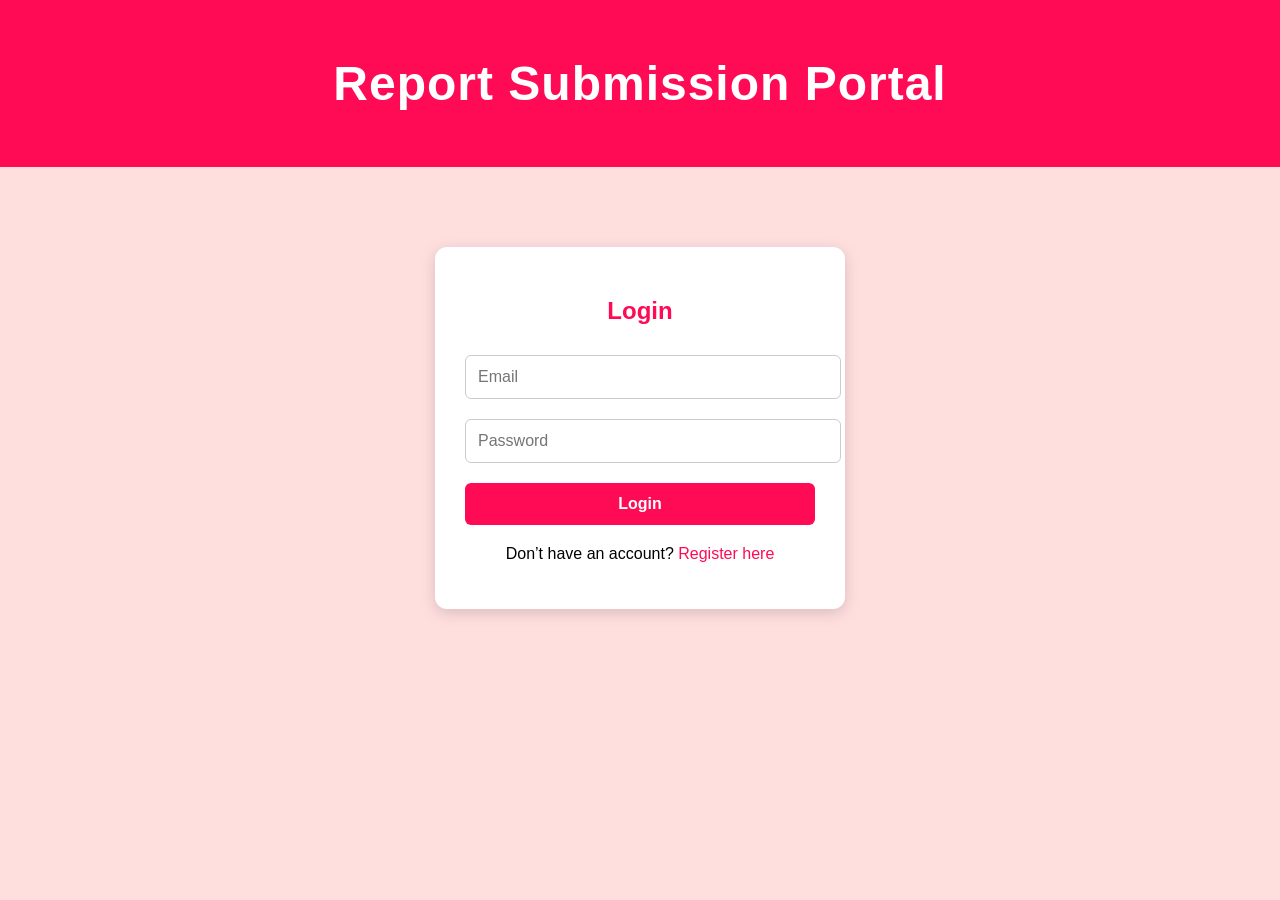
<file: index.html>
<!DOCTYPE html>
<html lang="en">
<head>
  <meta charset="UTF-8">
  <title>Login | Report Portal</title>
  <link rel="stylesheet" href="/frontend/styles/main.css">
</head>
<body>
  <header>
    <h1>Report Submission Portal</h1>
  </header>

  <div class="form-container">
    <h2>Login</h2>
    <form id="loginForm">
      <input type="email" id="loginEmail" placeholder="Email" required>
      <input type="password" id="loginPassword" placeholder="Password" required>
      <button type="submit">Login</button>
    </form>
    <p class="switch-link">Don’t have an account? <a href="/register.html">Register here</a></p>
  </div>

  <script src="/frontend/scripts/script.js"></script>
</body>
</html>
</file>
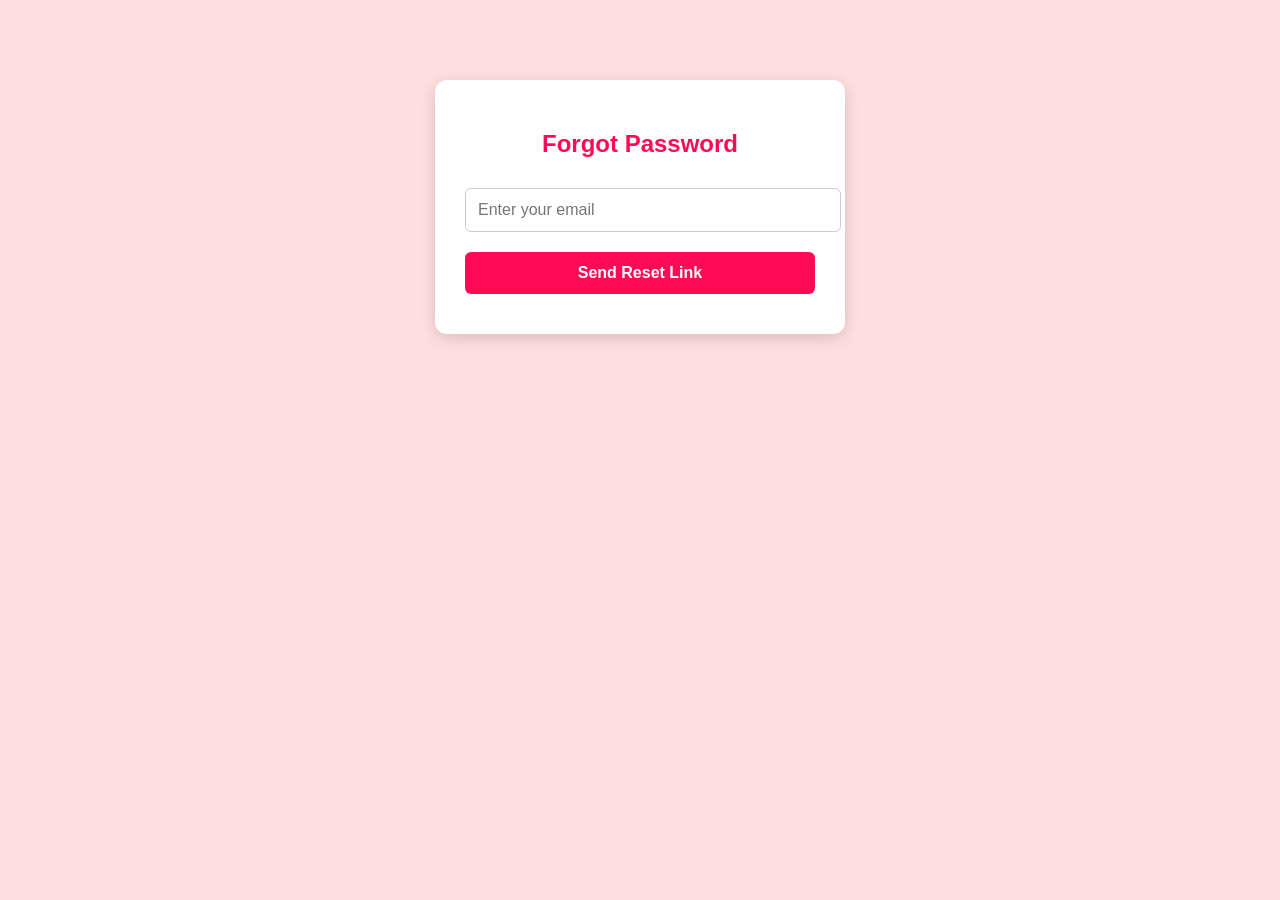
<file: forgot-password.html>
<!DOCTYPE html>
<html lang="en">
<head>
  <meta charset="UTF-8">
  <title>Forgot Password</title>
  <link rel="stylesheet" href="/frontend/styles/main.css">
</head>
<body>
  <div class="form-container">
    <h2>Forgot Password</h2>
    <form id="forgotForm">
      <input type="email" id="forgotEmail" placeholder="Enter your email" required>
      <button type="submit">Send Reset Link</button>
    </form>
  </div>

  <script>
    document.getElementById("forgotForm").addEventListener("submit", async (e) => {
      e.preventDefault();
      const email = document.getElementById("forgotEmail").value;

      const res = await fetch("http://localhost:5000/api/auth/forgot-password", {
        method: "POST",
        headers: { "Content-Type": "application/json" },
        body: JSON.stringify({ email }),
      });

      const data = await res.json();
      alert(data.message);
      if (res.ok) window.location.href = "/login.html";
    });
  </script>
</body>
</html>
</file>
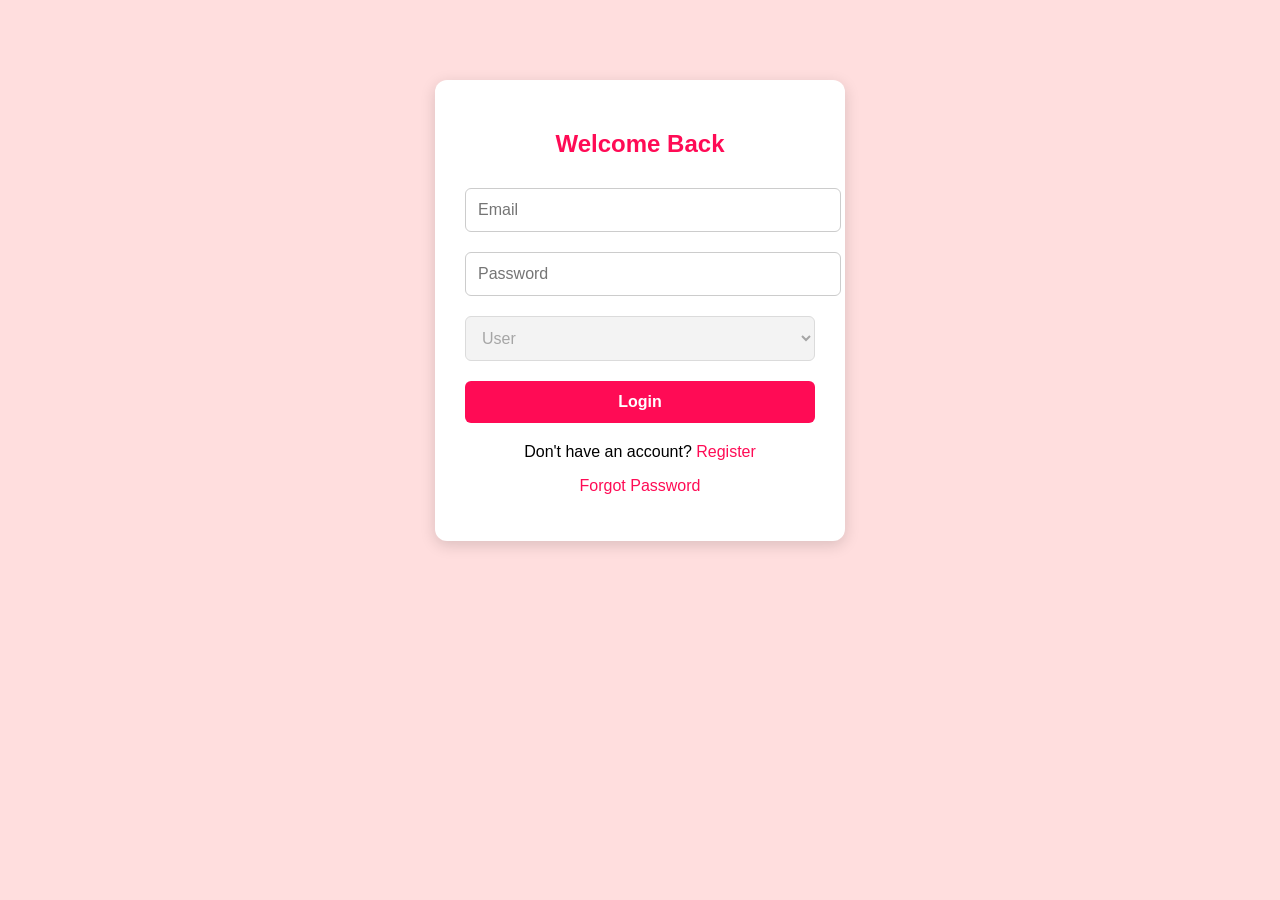
<file: login.html>
<!DOCTYPE html>
<html lang="en">
<head>
  <meta charset="UTF-8">
  <title>Login | Report Portal</title>
  <link rel="stylesheet" href="/frontend/styles/main.css">
</head>
<body>
  <div class="form-container">
    <h2>Welcome Back</h2>
    <form id="loginForm">
      <input type="email" id="loginEmail" placeholder="Email" required>
      <input type="password" id="loginPassword" placeholder="Password" required>
      
      <!-- purely visual role selector -->
      <select id="role" disabled>
        <option>User</option>
        <option>Admin</option>
        <option>Super Admin</option>
      </select>
      
      <button type="submit" class="button">Login</button>
    </form>
    <p class="switch-link">Don't have an account? 
      <a href="/register.html">Register</a>
    </p>
        <p class="switch-link">
      <a href="/forgot-password.html">Forgot Password</a>
    </p>
  </div>

  <script src="frontend/scripts/script.js"></script>
</body>
</html>
</file>
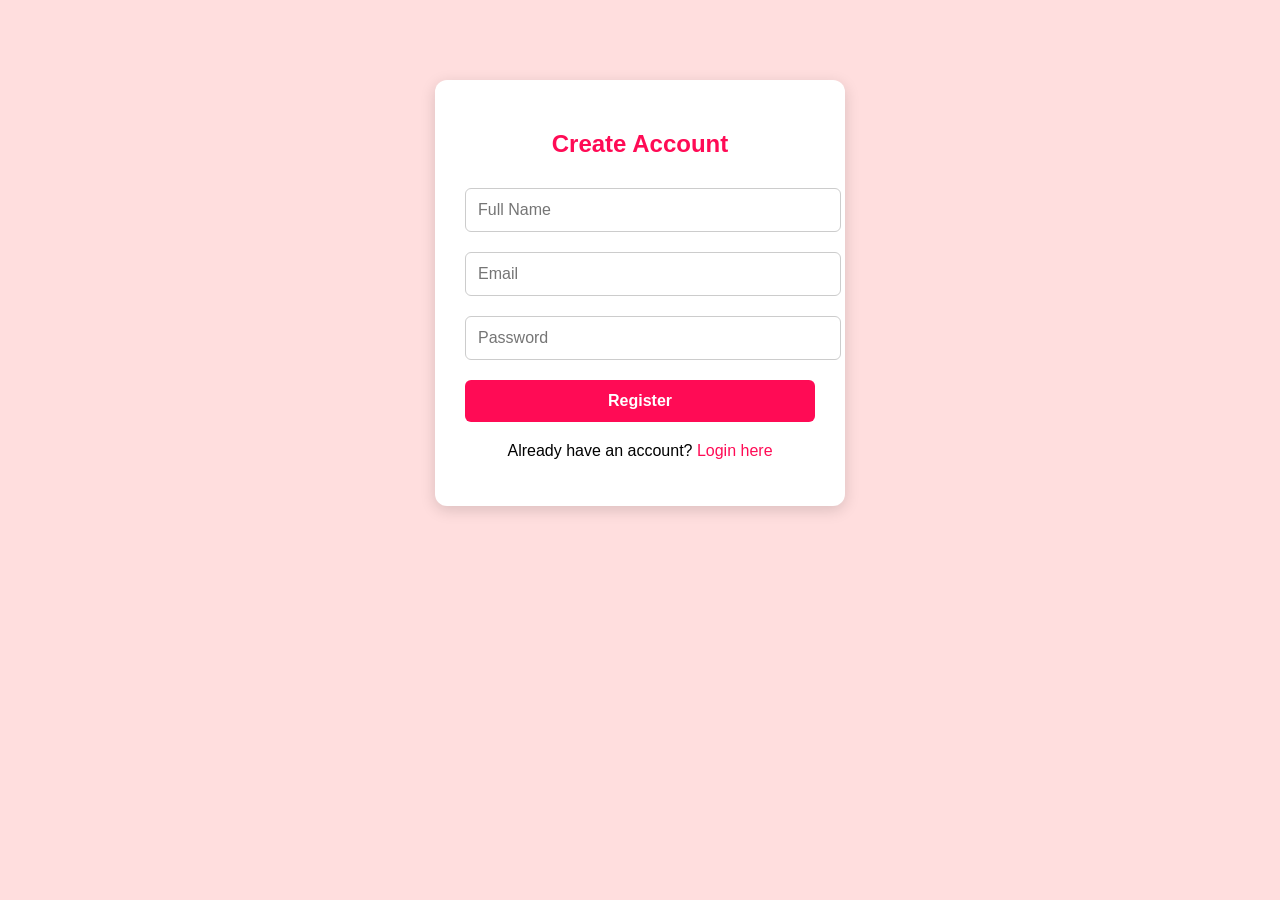
<file: register.html>
<!DOCTYPE html>
<html lang="en">
<head>
  <meta charset="UTF-8">
  <title>Register</title>
  <link rel="stylesheet" href="/frontend/styles/main.css">
</head>
<body>
  <div class="form-container">
    <h2>Create Account</h2>
    <form id="registerForm">
      <input type="text" id="name" placeholder="Full Name" required>
      <input type="email" id="email" placeholder="Email" required>
      <input type="password" id="password" placeholder="Password" required>
      <button type="submit">Register</button>
    </form>
      <p class="switch-link">Already have an account? <a href="login.html">Login here</a></p>
  </div>
  <script src="/frontend/scripts/script.js"></script>
</body>
</html>
</file>
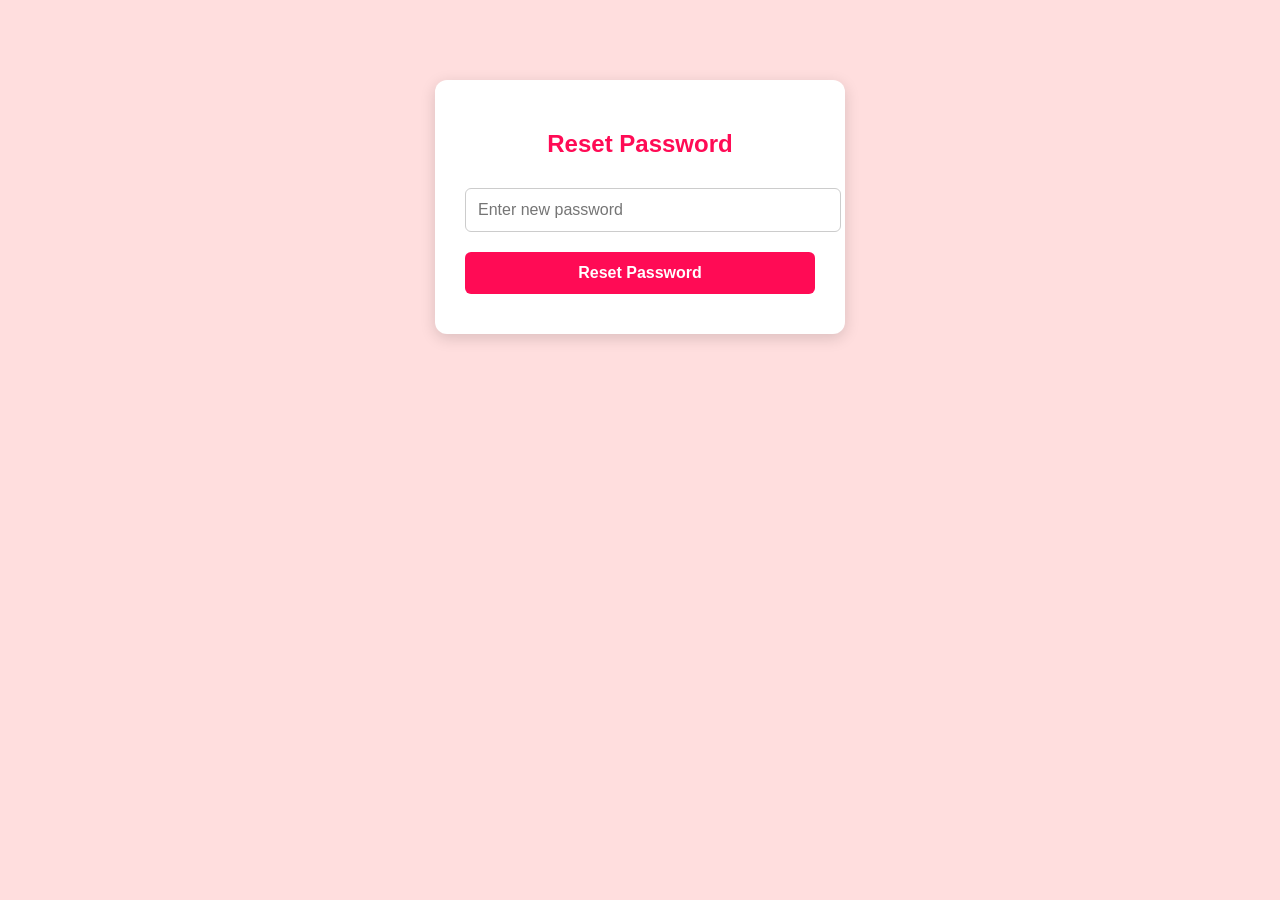
<file: reset-password.html>
<!DOCTYPE html>
<html lang="en">
<head>
  <meta charset="UTF-8">
  <title>Reset Password</title>
  <link rel="stylesheet" href="/frontend/styles/main.css">
</head>
<body>
  <div class="form-container">
    <h2>Reset Password</h2>
    <form id="resetForm">
      <input type="password" id="newPassword" placeholder="Enter new password" required>
      <button type="submit">Reset Password</button>
    </form>
  </div>

  <script>
    const token = new URLSearchParams(window.location.search).get("token");

    document.getElementById("resetForm").addEventListener("submit", async (e) => {
      e.preventDefault();
      const password = document.getElementById("newPassword").value;

      const res = await fetch(`http://localhost:5000/api/auth/reset-password/${token}`, {
        method: "POST",
        headers: { "Content-Type": "application/json" },
        body: JSON.stringify({ password }),
      });

      const data = await res.json();
      alert(data.message);
      if (res.ok) window.location.href = "/login.html";
    });
  </script>
</body>
</html>
</file>
<file: frontend/styles/main.css>
/* ---------- THEME COLORS ---------- */
:root {
  --primary: #FF0B55;
  --secondary: #CF0F47;
  --light: #FFDEDE;
  --dark: #000000;
  --white: #FFFFFF;
}

/* ---------- GLOBAL ---------- */
body {
  font-family: 'Segoe UI', sans-serif;
  background-color: var(--light);
  color: var(--dark);
  margin: 0;
  padding: 0;
}

header {
  background: var(--primary);
  color: var(--white);
  text-align: center;
  padding: 1.5rem;
  font-size: 1.5rem;
  font-weight: bold;
  letter-spacing: 1px;
}

/* ---------- LINKS ---------- */
a {
  color: var(--primary);
  text-decoration: none;
  transition: color 0.3s ease;
}
a:hover {
  color: var(--secondary);
}

/* ---------- HOME MAIN ---------- */
main {
  text-align: center;
  margin-top: 50px;
  background: var(--white);
  display: inline-block;
  padding: 40px 60px;
  border-radius: 10px;
  box-shadow: 0 2px 10px rgba(0,0,0,0.1);
  transition: transform 0.3s ease;
}
main:hover {
  transform: translateY(-5px);
}

/* ---------- FORM CONTAINER ---------- */
.form-container {
  width: 350px;
  margin: 80px auto;
  background: var(--white);
  padding: 30px;
  border-radius: 12px;
  box-shadow: 0 4px 15px rgba(0,0,0,0.15);
  transition: transform 0.3s ease;
}
.form-container:hover {
  transform: translateY(-5px);
}

h2 {
  color: var(--primary);
  text-align: center;
}

/* ---------- INPUTS & BUTTONS ---------- */
input, textarea, select, button {
  width: 100%;
  margin: 10px 0;
  padding: 12px;
  border: 1px solid #ccc;
  border-radius: 6px;
  font-size: 1rem;
  transition: all 0.2s ease-in-out;
}

input:focus, textarea:focus, select:focus {
  border-color: var(--primary);
  outline: none;
  box-shadow: 0 0 4px var(--primary);
}

button {
  background: var(--primary);
  color: var(--white);
  border: none;
  font-weight: bold;
  cursor: pointer;
  transition: background 0.3s ease, transform 0.2s;
}
button:hover {
  background: var(--secondary);
  transform: scale(1.02);
}

/* ---------- TEXT ---------- */
.switch-link {
  text-align: center;
  margin-top: 10px;
}

/* ---------- RESPONSIVE DESIGN ---------- */
@media (max-width: 600px) {
  .form-container, main {
    width: 90%;
    padding: 20px;
    margin: 30px auto;
  }

  header {
    font-size: 1.2rem;
    padding: 1rem;
  }
}
</file>
